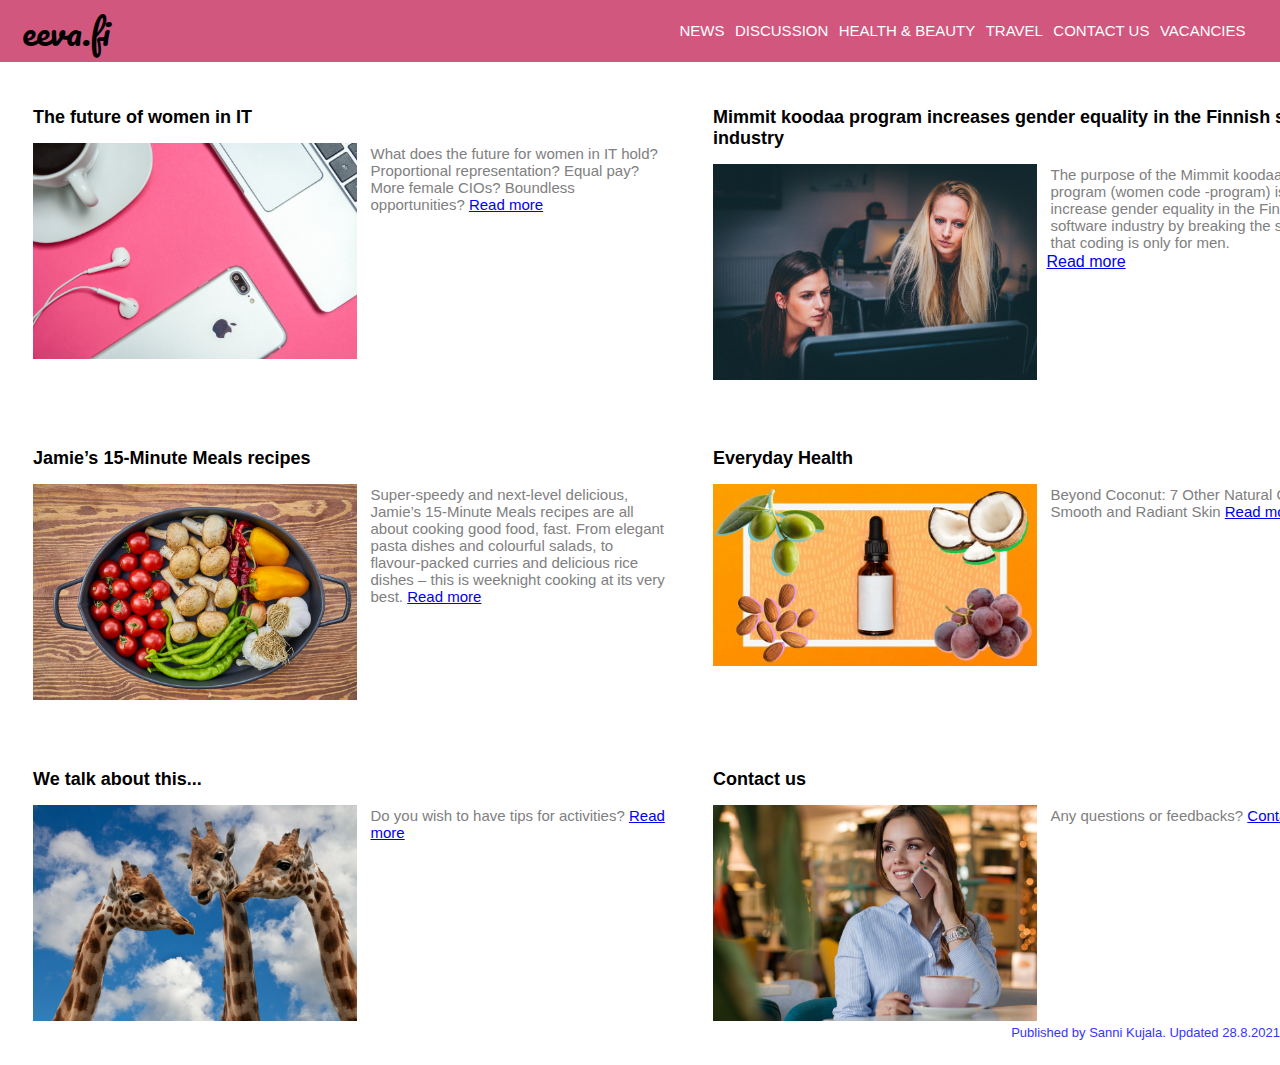
<file: web_emacs/index.html>
<!DOCTYPE html>
<html>
<head>
    <meta charset="UTF-8">
    <meta name="viewport" content="width=device-width, initial-scale=1.0">
    <title>Women's online magazine</title>

    <link href="https://fonts.googleapis.com/css2?family=Pacifico&display=swap" rel="stylesheet">
    <link rel="stylesheet" type="text/css" href="lehti.css">
</head>
<body>
        <div id="header">
            <div class="container group">
                <div class="logo">
                    eeva.fi
                </div>
                
                <div class="container1">
                    <div class="navigaatio">
                        <ul>
                            <li><a href="#">NEWS</a></li>
                            <li><a href="#">DISCUSSION</a></li>
                            <li><a href="#">HEALTH & BEAUTY</a></li>
                            <li><a href="#">TRAVEL</a></li>
                            <li><a href="#">CONTACT US</a></li>
                            <li><a href="#">VACANCIES</a></li>
                        </ul>
                    </div>
                </div>

                <div class="signin">
                    <ul>
                    <li><a href="#">SIGN IN</a></li>
                    </ul>
                </div> 

            </div>  
        </div>
   
    <div class="container">

        <div class="article">
            <h2>The future of women in IT</h2>
            <div class="picture"><img src="pink_tietokone.jpeg" alt="Women in IT"></div>
            <div class="text"><p>What does the future for women in IT hold? Proportional representation? Equal pay? 
                More female CIOs? Boundless opportunities?
                <a href="https://www.womenintech.co.uk/the-future-of-women-in-it">Read more</a></p>
            </div>
        </div> 


        <div class="article">
            <h2>Mimmit koodaa program increases gender equality in the Finnish software industry</h2>
            <div class="picture"><img src="naiset1.jpeg" alt="Women coding"></div>

            <div class="text"><p>The purpose of the Mimmit koodaa -program (women code -program) is to increase 
                gender equality in the Finnish software industry by breaking the stereotype that coding is only for men.</p>
             
                <a href="https://mimmitkoodaa.ohjelmistoebusiness.fi/in-english/">Read more</a></p>
            </div>
        </div>
     
       
        <div class="article">
            <h2>Jamie’s 15-Minute Meals recipes</h2>
            <div class="picture"><img src="ruoka1.jpeg" alt="Jamie Oliver's easy receipt in 15 min"></div>
            <div class="text"><p>Super-speedy and next-level delicious, Jamie’s 15-Minute Meals recipes are all about cooking
                 good food, fast. From elegant pasta dishes and colourful salads, to flavour-packed curries and delicious rice 
                 dishes – this is weeknight cooking at its very best.
                <a href="https://www.jamieoliver.com/recipes/category/books/jamies-15-minute-meals/">Read more</a></p>
            </div>
        </div>   
                

        <div class="article">
            <h2>Everyday Health</h2>
            <div class="picture"><img src="coconut oil.jpeg" alt="Coconut oil for skin"></div>
            <div class="text"><p>Beyond Coconut: 7 Other Natural Oils for Smooth and Radiant Skin  
                <a href="https://www.everydayhealth.com/skin-and-beauty/best-natural-oils-healthy-skin/">Read more</a></p>
            </div>
        </div>

               
        <div class="article">
            <h2>We talk about this...</h2>
            <div class="picture"><img src="keskustelu1.jpeg" alt="Forum"></div>
            <div class="text"><p>Do you wish to have tips for activities? 
                <a href="https://www.mydomaine.com/hobby-ideas">Read more</a></p>
            </div>
        </div>

        <div class="article">
            <h2>Contact us</h2>
            <div class="picture"><img src="nainen_kahvi1.jpeg" alt="Contact us"></div>
            <div class="text"><p>Any questions or feedbacks? 
                <a href="#">Contact us</a></p>
            </div>
        </div>
        
    </div>

    <div id="endtext">Published by Sanni Kujala. Updated 28.8.2021</div>

</body>
</html>
</file>
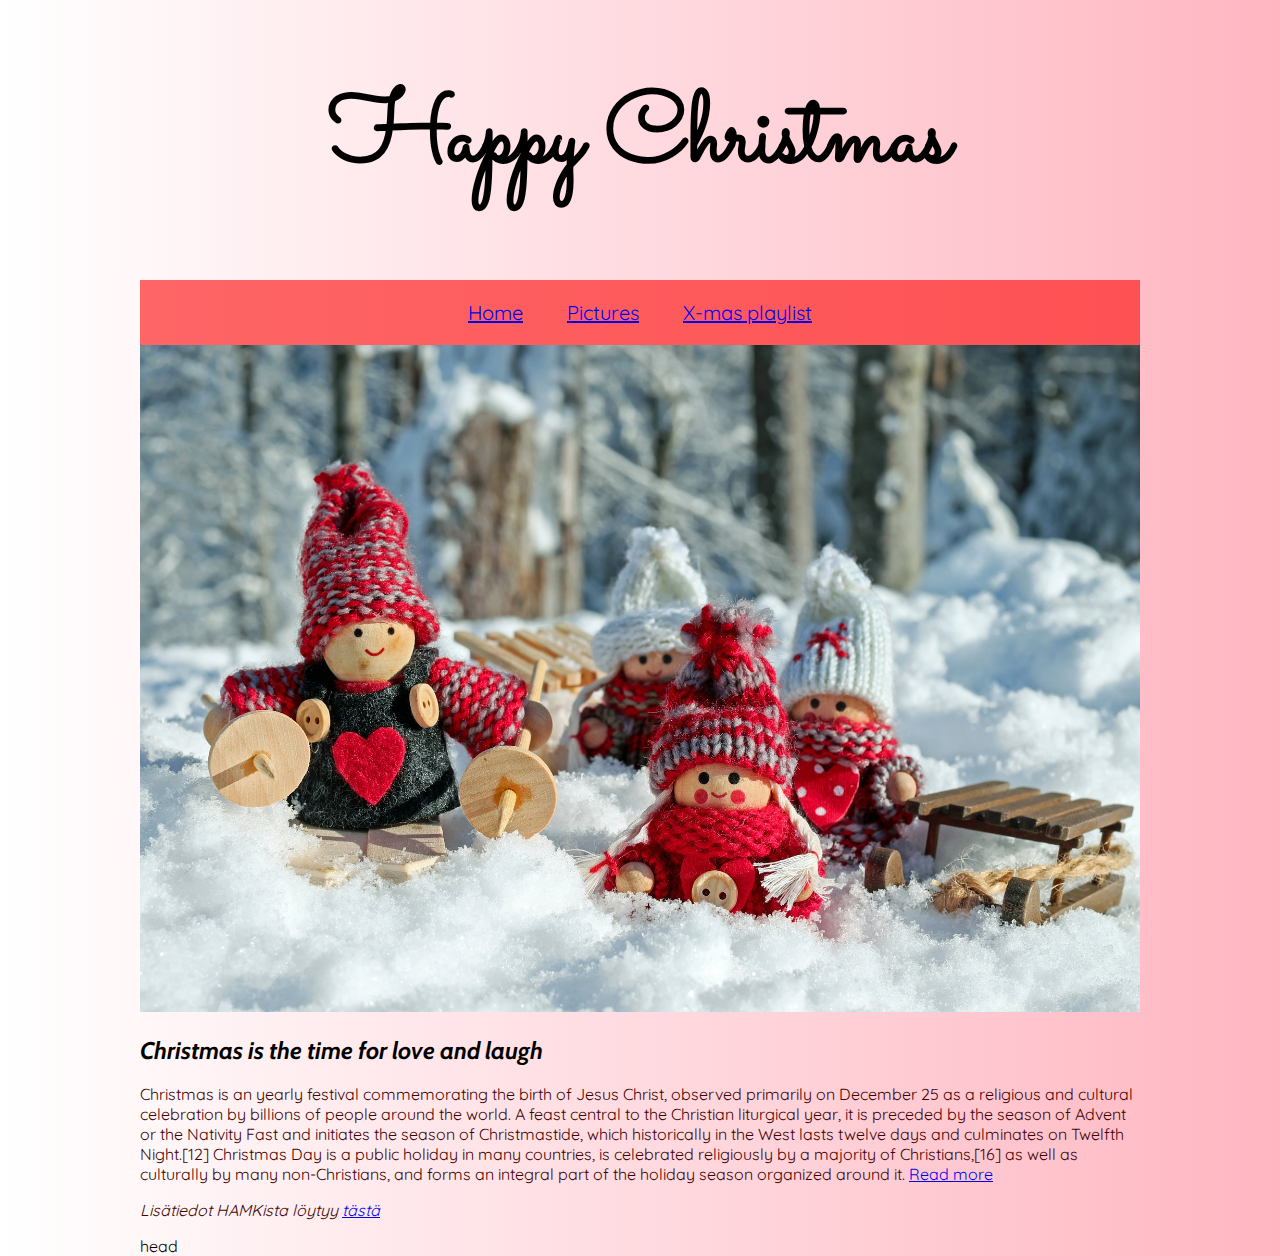
<file: web_micro/index.html>
<!DOCTYPE html>
<html>

    <head>
        <meta charset="UTF-8">
        <title>Christmas</title>
       
        <link rel="stylesheet" type="text/css" href="joulu.css">
        
        <link href="https://fonts.googleapis.com/css2?family=Cabin&family=Quicksand:wght@500&display=swap" rel="stylesheet">
    </head>

    <body>
        
        <link href="https://fonts.googleapis.com/css2?family=Sacramento&display=swap" rel="stylesheet">
        <div><h1><b>Happy Christmas</b></h1></div>
        
        <ul class="nav">
            <li><a href="index.html">Home</a></li>
            <li><a href="https://pixabay.com/fi/images/search/christmas/">Pictures</a></li>
            <li><a href="https://www.youtube.com/watch?v=mcWp_17fAF4">X-mas playlist</a></li>    
            
        </ul>


        <img src="xmas.jpeg" alt="Christmas is in the air" width="1000">

        <link href="https://fonts.googleapis.com/css2?family=Cabin&display=swap" rel="stylesheet">

        <h2><i>Christmas is the time for love and laugh</i></h2>
        
        <p>Christmas is an yearly festival commemorating the birth of Jesus Christ, observed primarily 
            on December 25 as a religious and cultural celebration by billions of people around the world. 
            A feast central to the Christian liturgical year, it is preceded by the season of Advent or the Nativity 
            Fast and initiates the season of Christmastide, which historically in the West lasts twelve days and 
            culminates on Twelfth Night.[12] Christmas Day is a public holiday in many countries, is celebrated 
            religiously by a majority of Christians,[16] as well as culturally by many non-Christians, and forms an 
            integral part of the holiday season organized around it. 
            <a href="https://en.wikipedia.org/wiki/Christmas">Read more</a>
        </p>



        <p><i>Lisätiedot HAMKista löytyy <a href="http://hamk.fi" title="Hämeen UAS"> tästä</a></i></p>
    
    </body>

head
</file>
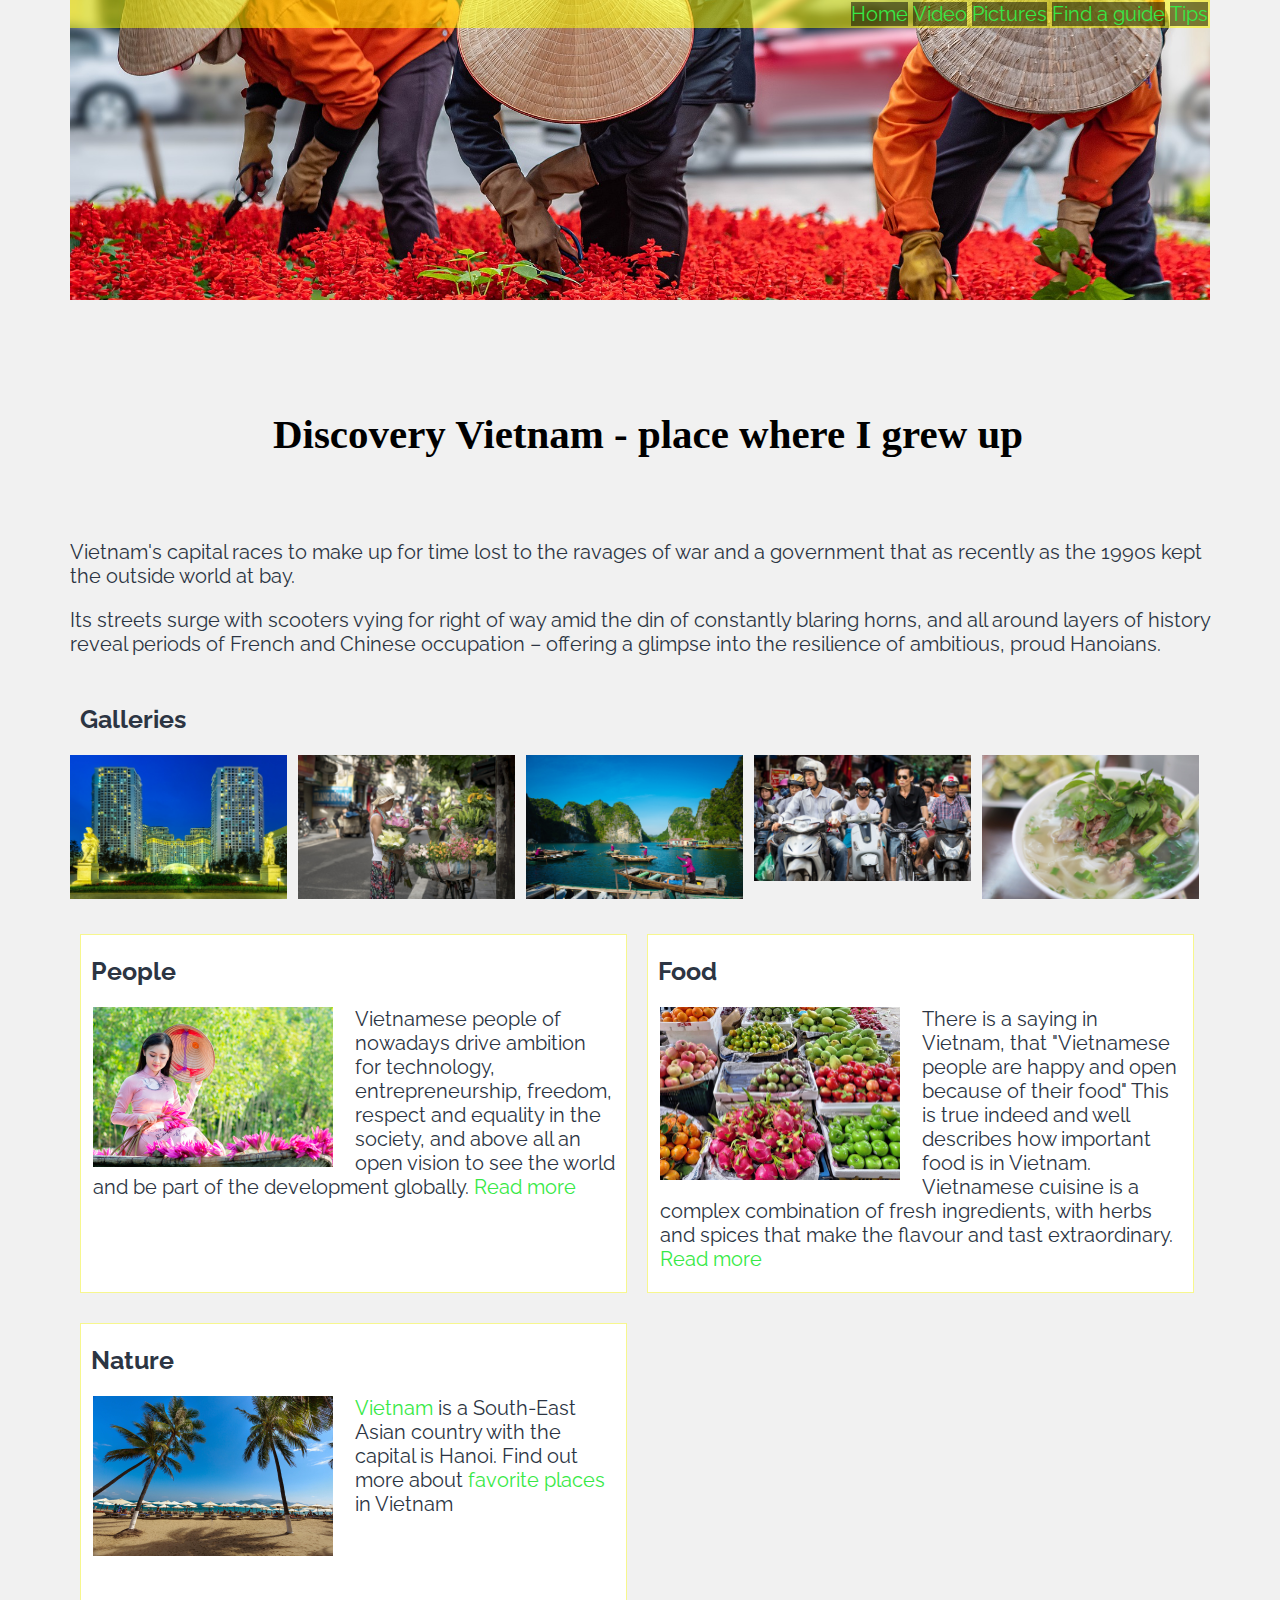
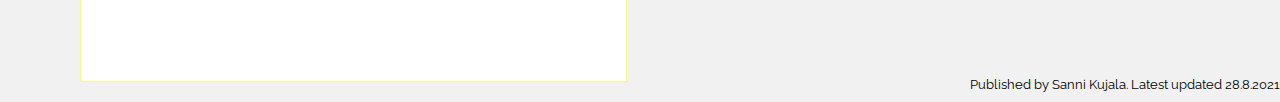
<file: web_vim/index.html>
<!doctype html>
<html>
    <head>
	<title>1. Sanni Kujala nettisivu_vim</title>

	<link href="https://fonts.googleapis.com/css2?family=Montserrat&display=swap" rel="stylesheet"> <!--all font text-->
	<link rel="stylesheet" type="text/css" href="vietnam.css">
	<link href="https://fonts.googleapis.com/css2?family=Montserrat&family=Raleway&display=swap" rel="stylesheet"> <!--p font text-->
	
    </head>


    <body id="eka">

	<div class="container">
            
            <div class="navigation">
		<ul>
                    <li><a href="index.html">Home</a></li>
                    <li><a href="https://www.youtube.com/watch?v=04Kf_0kppPM">Video</a></li>
                    <li><a href="https://pixabay.com/fi/images/search/vietnam/">Pictures</a></li>
                    <li><a href="http://www.vietnam-guide.com/">Find a guide</a></li>
                    <li><a href="https://www.tripadvisor.com/Attractions-g293924-Activities-Hanoi.html">Tips</a></li>
                    
		</ul>
            </div>

            <div id="logo">
		<h3>Discovery Vietnam - place where I grew up</h3>
            </div>
            
            <div id="intro">
		<p>Vietnam's capital races to make up for time lost to the ravages of war and a government 
                    that as recently as the 1990s kept the outside world at bay.</p> 
		<p>Its streets surge with scooters vying for right of way amid the din of constantly blaring horns,
		    and all around layers of history reveal periods of French and Chinese occupation –
		    offering a glimpse into the resilience of ambitious, proud Hanoians.</p>
            </div>

            <div id="kuvat">
		<h2>Galleries</h2>
		<div class="famous"><img src="Hanoi modern.jpeg" alt="Hanoi Vietnam's capital"></div>
		<div class="famous"><img src="Hanoi flower sale.jpeg" alt="Flower sale"></div>
		<div class="famous"><img src="halong1.jpeg" alt="Ha Long bay"></div>
		<div class="famous"><img src="Hanoi traffic.jpeg" alt="Hanoi traffic"></div>
		<div class="famous"><img src="Pho2.jpeg" alt="Food"></div>
		
            </div>
            
            <div id="lohkot">
		<div class="lohko">
                    <h2>People</h2>
                    
                    <div class="content">
			<div class="kuva"><img src="vietnam_woman_boat1.jpeg" alt="Vietnamese people on salt field"></div>
			<p>Vietnamese people of nowadays drive ambition for technology, entrepreneurship, freedom, 
                            respect and equality in the society, and above all an open vision to see the world and be part 
                            of the development globally. <a href="https://fi.wikipedia.org/wiki/Vietnam">Read more</a></p>
			
                    </div>

		</div>


		<div class="lohko">
                    <h2>Food</h2>
                    
                    <div class="content">
			<div class="kuva"><img src="vietnam_market1.jpeg" alt="Vietnamese open market"></div>
			<p>There is a saying in Vietnam, that "Vietnamese people are happy and open because of their food"
                            This is true indeed and well describes how important food is in Vietnam. Vietnamese cuisine is a
                            complex combination of fresh ingredients, with herbs and spices that make the flavour and tast 
                            extraordinary. <a href="https://vietnam.travel/things-to-do/21-must-try-vietnamese-dishes">Read more</a> </p>
                    </div>
		</div>


		<div class="lohko">
                    <h2>Nature</h2>
                    
                    <div class="content">
			<div class="kuva"><img src="vietnam_nhatrang1.jpeg" alt="Nha Trang beach"></div>
			<p><a href="https://www.lonelyplanet.com/vietnam">Vietnam</a> is a South-East Asian country with 
                            the capital is Hanoi. Find out more about <a href="https://vietnam.travel/place-to-go"> favorite places</a> in Vietnam</p>
			
                    </div>
		</div>  
            </div>    
	</div>

	<div id="endtext">Published by Sanni Kujala. Latest updated 28.8.2021</div>

    </body>
</html>
</file>
<file: web_emacs/lehti.css>
* {
    box-sizing: border-box;
}

body {
    font-family: "Open Sans", sans-serif;
    margin: 0;
}

#header {
    background-color: #d2577e;
    width: 100%;
}

.container1 {
    width: 100%;
    display: flex;
    align-items: center;
    justify-content: center;
}

.container {
    width: 1360px; 
    margin: 0 auto;
    height: auto;
    display: grid;
    grid-template-columns: 50% 50%;
    grid-template-rows: auto;
}

.group {
    position: relative;
    top: 0;
    display: flex;
    justify-content: space-between;
    height: 20%;
}

.logo {
    display:inline-block;
    line-height: 62px;
    margin-left: 22px;
    font-family: 'Pacifico', cursive;
    font-size: 35px;
    width: 10%;     
}

.navigaatio {
    width: 100%;
    float: left;
    text-align: right;
    margin-right: 0px;
}

.navigaatio ul li {
    display:inline-block;
    padding-left: 3px;
    padding-right: 3px;
    padding-bottom: 0; 
}

.navigaatio a{
    color: #ffffff;
    font-size: 15px;
    text-decoration: none;
    font-family: "Open Sans", sans-serif;
}


.signin {
    width: 10%;
    display: flex;
    align-items: center;
}

.signin ul li {
    display:inline-block;
    padding-bottom: 0;
}

.signin a {
    color: black;
    font-size: 15px;
    font-weight: bold;
    font-family: "Open Sans", sans-serif;
    text-decoration: none;
}

h2 {
    font-size: 18px;
}

p {
   font-size: 15px;
   color: grey;
   margin: 2px;
   padding-left: 2px;
}

.article {
    margin-top: 30px;
    margin-bottom: 20px;
    padding-left: 33px;                        
}

.picture {
    float: left;
    width: 50%;
}

.picture img {
    width: 100%;
}

.text {
    float: left;
    width: 48%;
    padding-left: 10px;
}
.container::after {
    content:"";
    clear: both;
    display: table;
}

#endtext {
    width: 100%;
    height: 20px;
    margin: 0 auto;
    position: relative;
    bottom: 20px;
    font-size: 13px;
    color: rgb(53, 53, 250);
    text-align: right;
}
</file>
<file: web_micro/joulu.css>
body{
    background-blend-mode: lighten;
    background-image: linear-gradient(to right, white, lightpink);
    width: 1000px;
    margin: 0 auto;
    font-family: 'Cabin', sans-serif;
    font-family: 'Quicksand', sans-serif;
    
}

.nav {
    background-color: rgba(254, 19, 19, 0.639);
    list-style-type: none;
    text-align: center;
    margin: 0;
    padding: 0;
    color: rgb(245, 245, 254);
}

.nav li {
    display: inline-block;
    font-size: 20px;
    padding: 20px;
}

a:hover{
    color: rgb(9, 225, 249);
}


h1 {
    text-align: center;
    font-family: 'Sacramento', cursive;
    font-size: 100px;
}

h2 {
    font-family: 'Cabin', sans-serif;
}

p {
    color: rgb(65, 4, 4)
}
</file>
<file: web_vim/vietnam.css>
* {
    box-sizing: border-box;
  }
  
body {
    position: relative;
    color: #2c3543;
    background-color: #f1f1f1;
    font-family: 'Montserrat', sans-serif;
    font-family: 'Raleway', sans-serif;
    font-size: 20px;
    width: 100%;
    margin: 0 auto;
}


.container {
    width: 1140px;
    margin: 0 auto;
}

#logo {
    display:inline-block;
    line-height: 62px;
    font-family: 'Pacifico', cursive;
    font-size: 35px;
    position: relative;    
    color: black;
    right: -203px;
}

#eka div.navigation { /*navigation*/
    width: 100%;
    height: 300px;
    background-image: url("Hanoi garden work.jpeg");
    background-size: cover;
    background-repeat: no-repeat;
    background-position: center;
    margin: 0 auto;
}


#eka .navigation ul {
    margin: 0px;
    list-style-type: none;
    padding: 2px;
    overflow: hidden;
    text-align: right;
    background-color: rgba(255, 255, 0, 0.516);
}

#eka a:hover {
    text-decoration-line: none;
    font-weight: bolder;
    color: rgb(16, 16, 237);
    
}

#eka a{
    color: rgb(55, 233, 70);
    text-decoration: none;
}


.navigation li {
    display: inline-block; 
    background-color: rgba(0, 0, 0, 0.5);
    color: rgb(82, 80, 80);        
}

#eka .transbox ul li {
    font-size: 15px;
}

#intro {
    margin: 0 auto;
    width: 100%;
}



.lohko {
    height: 359px;
    width: 48%;
    margin: 0 auto;
    margin-top: 30px;
    margin-right: 10px;
    margin-left: 10px;
    float: left;
    background-color: #ffffff;
    border: 1px solid rgb(247, 247, 142);
}

.kuva img {
    width: 250px;
    padding-left: 10px;
}

.kuva {
    width: 50%;
    float: left;
}

#kuvat {
    margin-top: 48px;
}

.famous {
    float: left;
    width: 20%;
    
}

#kuvat::after, #lohkot::after {
    content:"";
    clear: both;
    display: table;
}

.famous img {
    width: 95%;
       
}

#eka h1 {
    font-family: 'Montserrat', sans-serif;
    font-size: 2rem;
    margin: auto;
    background-color: rgb(250, 250, 114);
    margin-bottom: 30px;
    padding: 10px;
    text-align: center;
}

#eka h2 {
    font-size: 25px;
    text-align: left;
    padding-left: 10px;
}

#eka h3 {
    display: flex;
    align-items: center;
    justify-content: center;
    padding-top: 63px;
    padding-bottom: 13px;
}

.content {
    width: 100%;
    float: left;
    padding-left: 2px;
           
}

.content p {
    margin: 0;
    padding-left: 10px;
    padding-right: 10px;
}

#endtext {
    width: 100%;
    height: 20px;
    margin: 0 auto;
    position: relative;
    bottom: 5px;
    font-size: 13px;
    color: black;
    text-align: right;
}
</file>
